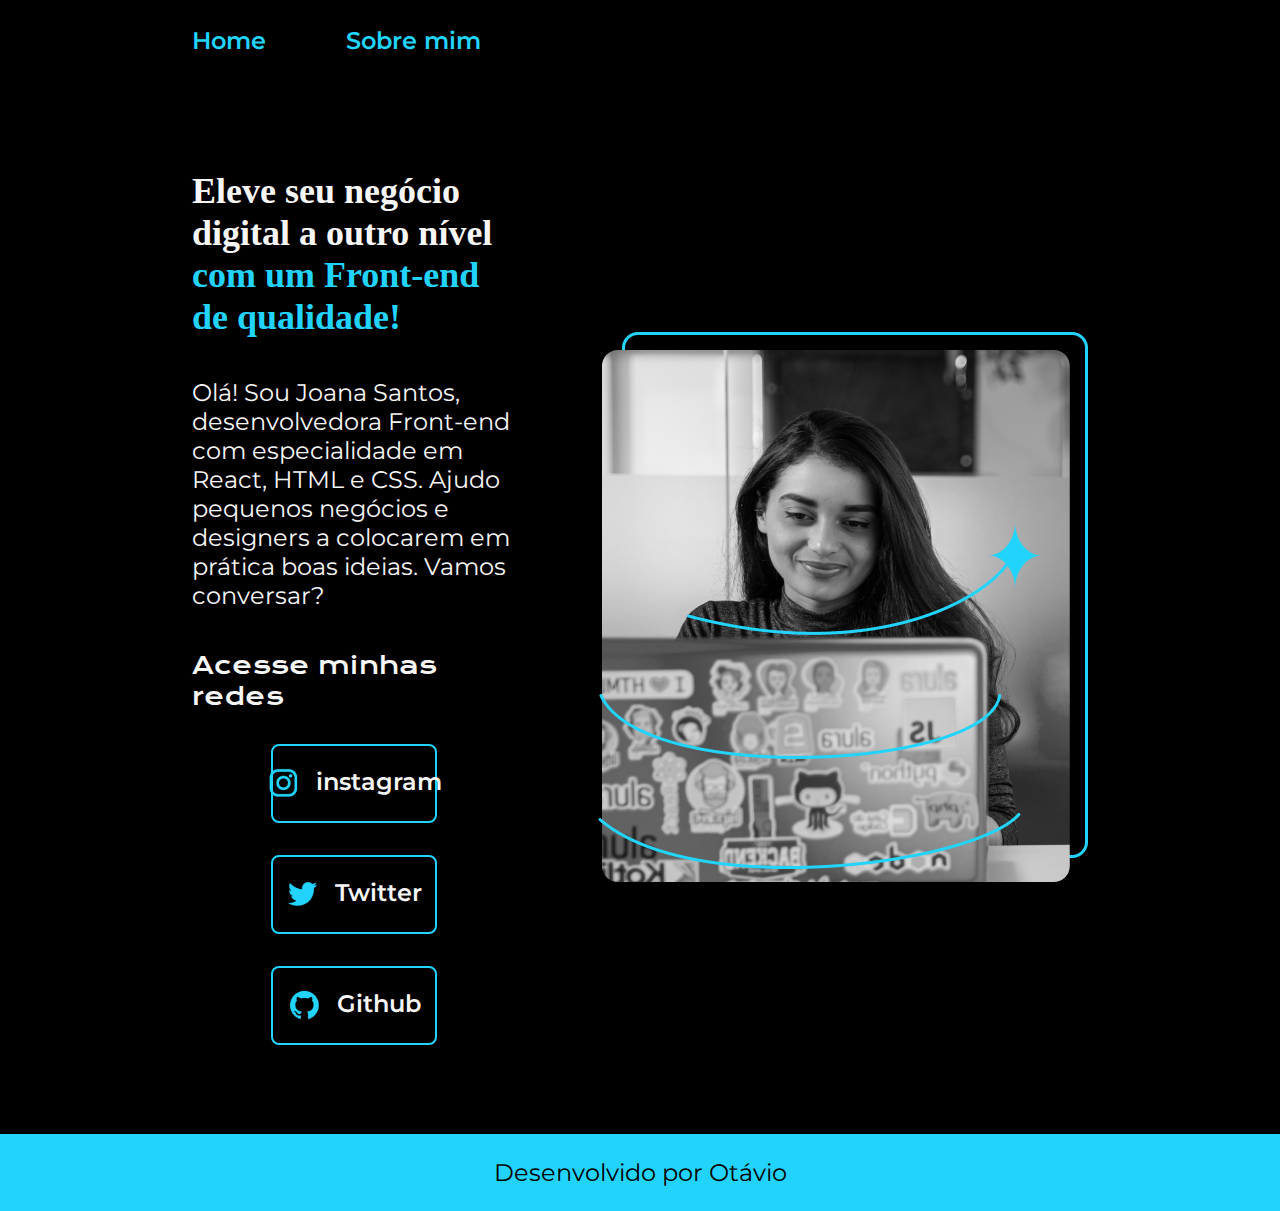
<file: index.html>
<!DOCTYPE html>
<html lang="pt-br">

<head>
    <meta charset="UTF-8">
    <meta http-equiv="X-UA-Compatible" content="IE=edge">
    <meta name="viewport" content="width=device-width, initial-scale=1.0">
    <title>Portifolio</title>
    <link rel="stylesheet" href="./stiles/style.css">
</head>

<body>
    <header class="cabecalho">
        <nav class="cabecalho__menu">
            <a class="cabecalho__menu__link" href="index.html">Home</a>
            <a class="cabecalho__menu__link" href="about.html">Sobre mim</a>
        </nav>
    </header>
    <main class="apresentacao">
        <section class="apresentacao__conteudo">
            <h1 class="apresentacao__conteudo__titulo">Eleve seu negócio digital a outro nível<strong 
            class="titulo-destaque"> com um Front-end de qualidade!
            </strong></h1>
            <p class="apresentacao__conteudo__texto">Olá! Sou Joana Santos, desenvolvedora
            Front-end com especialidade em React, HTML e
            CSS. Ajudo pequenos negócios e designers a
            colocarem em prática boas ideias. Vamos
            conversar?</p>
            <div class="apresentacao__links">
                <h2 class="apresentacao__links__subtitulo">Acesse minhas redes</h2>
                <a class="apresentacao__links__navegacao" href="https://www.instagram.com/hanedalol/">
                    <img src="./imagens/instagram.png">
                    instagram
                    </a>
                <a class="apresentacao__links__navegacao" href="https://twitter.com/SnilleeVTC2">
                    <img src="./imagens/twitter.png">
                    Twitter
                    </a>
                 <a class="apresentacao__links__navegacao" href="https://github.com/htmlHaneda">
                    <img src="./imagens/github.png">
                    Github
                    </a>
            </div>
        </section>
        <img class="apresentacao__imagen" src="./imagens/Imagem.png" alt="Foto da Joana Santos programando">
    </main>
    <footer class="rodape">
        <p>Desenvolvido por Otávio</p>
    </footer>
</body>

</html>
</file>
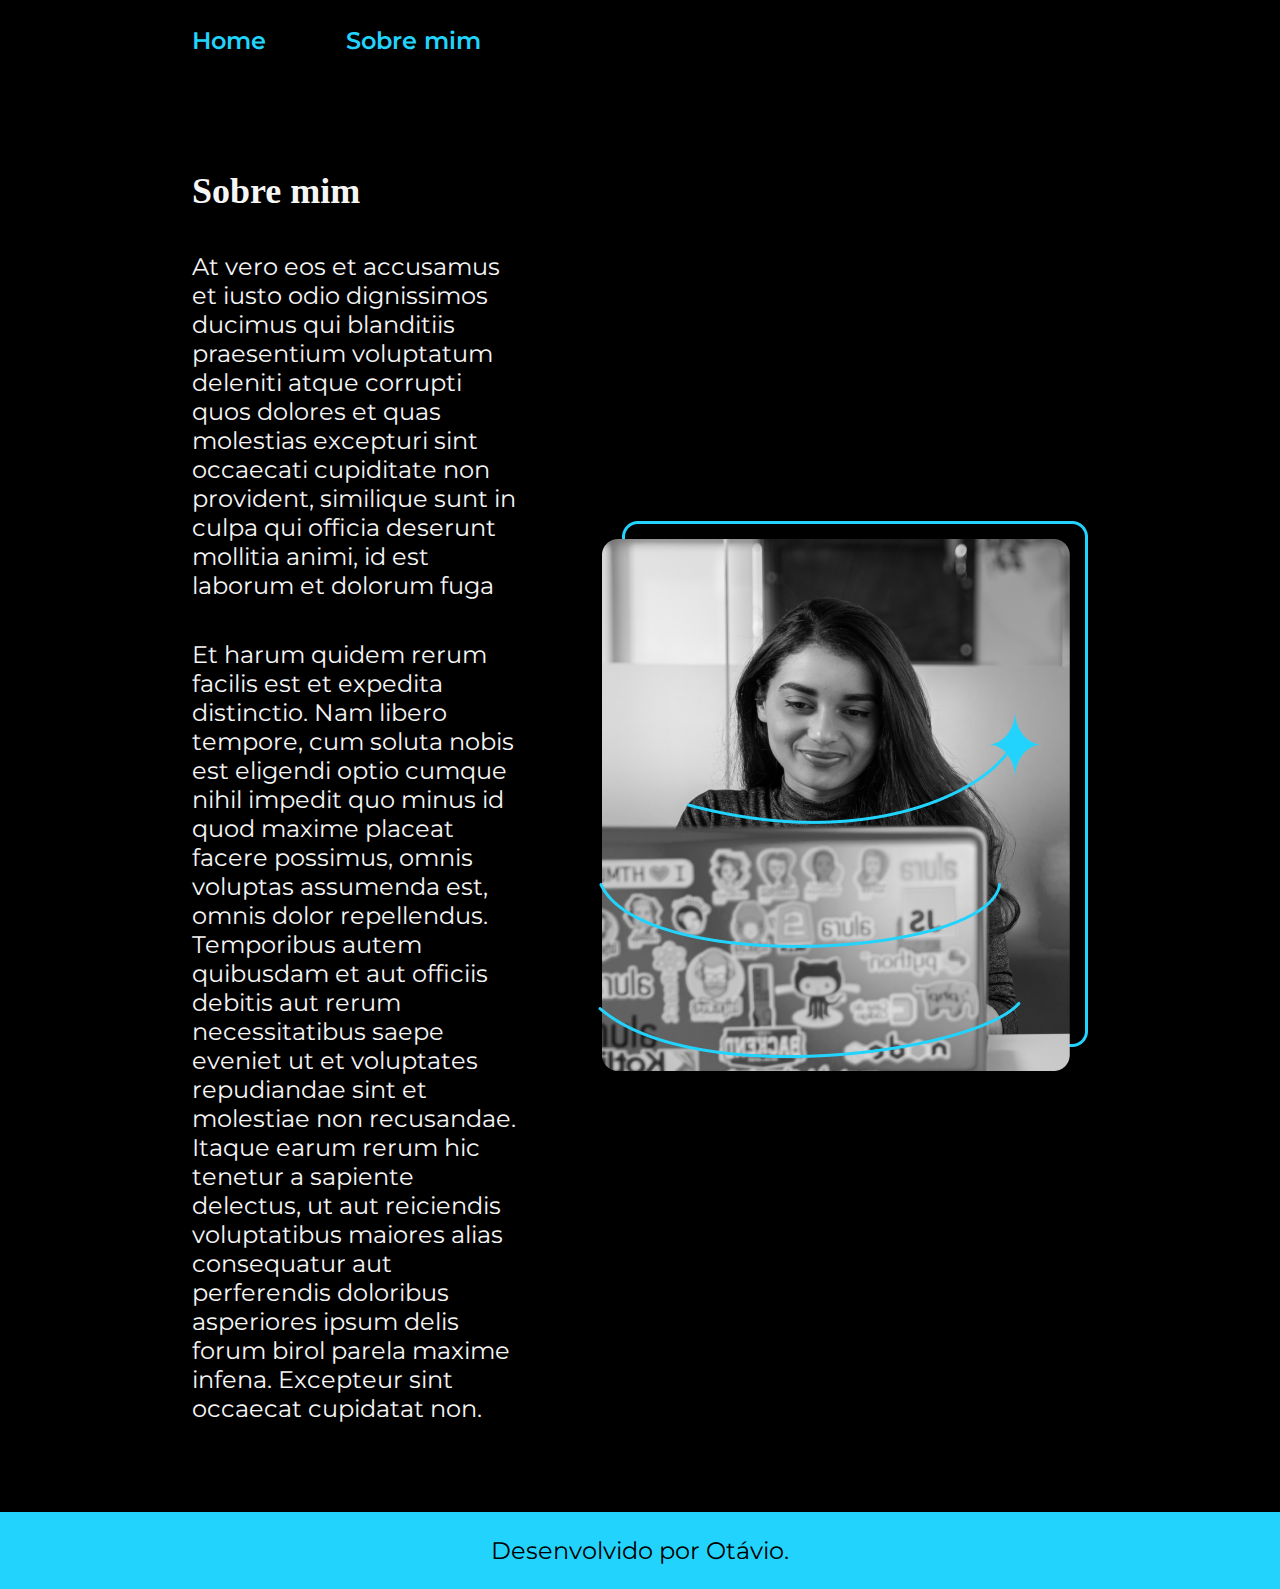
<file: about.html>
<!DOCTYPE html>
<html lang="pt-br">
<head>
    <meta charset="UTF-8">
    <meta name="viewport" content="width=device-width, initial-scale=1.0">
    <title>Sobre mim</title>
    <link rel="stylesheet" href="./stiles/style.css">
</head>
<body>
    <header class="cabecalho">
        <nav class="cabecalho__menu">
            <a class="cabecalho__menu__link" href="index.html">Home</a>
            <a class="cabecalho__menu__link" href="about.html">Sobre mim</a>
        </nav>
    </header>
    <main class="apresentacao">
        <section class="apresentacao__conteudo">
            <h1 class="apresentacao__conteudo__titulo">Sobre mim</h1>
            <p class="apresentacao__conteudo__texto">At vero eos et accusamus et iusto odio dignissimos ducimus qui blanditiis praesentium voluptatum deleniti atque corrupti quos dolores et quas molestias excepturi sint occaecati cupiditate non provident, similique sunt in culpa qui officia deserunt mollitia animi, id est laborum et dolorum fuga</p>
            <p class="apresentacao__conteudo__texto">Et harum quidem rerum facilis est et expedita distinctio. Nam libero tempore, cum soluta nobis est eligendi optio cumque nihil impedit quo minus id quod maxime placeat facere possimus, omnis voluptas assumenda est, omnis dolor repellendus. Temporibus autem quibusdam et aut officiis debitis aut rerum necessitatibus saepe eveniet ut et voluptates repudiandae sint et molestiae non recusandae. Itaque earum rerum hic tenetur a sapiente delectus, ut aut reiciendis voluptatibus maiores alias consequatur aut perferendis doloribus asperiores ipsum delis forum birol parela maxime infena. Excepteur sint occaecat cupidatat non.</p>
        </section>
        <img class="apresentacao__imagen" src="./imagens/Imagem.png" alt="Foto da Joana Santos programando">
    </main>
    <footer class="rodape">
        <p>Desenvolvido por Otávio.</p>
    </footer>
</body>
</html>
</file>
<file: stiles/style.css>
@import url('https://fonts.googleapis.com/css2?family=Krona+One&family=Montserrat:wght@400;600&display=swap');
@media (max-width: 1200px) {
    .cabecalho {
        padding: 10% 0% 0% 15%;
    }

    .cabecalho__menu {
        justify-content: baseline;
    }

    .apresentacao {
        flex-direction: column-reverse;
        padding: 5%;
    }

    .apresentacao__conteudo {
        width: auto;
    }
}


:root {
    --cor-principal: #000000;
    --cor-secundaria: #F6F6F6;
    --cor-terciaria: #22D4FD;
    --cor-hover: #191919;

    --font-principal: 'Krona One', sans-serif; 
    --font-secundaria: 'Montserrat', sans-serif;
}

*{
    margin: 0;
    padding: 0;
}

body{
    /* height: 100vh; */
    box-sizing: border-box;
    background-color: var(--cor-principal);
    color: var(--cor-secundaria);
}

.titulo-destaque{
    color: var(--cor-terciaria)
}

.cabecalho__menu__link {
    font-family: var(--font-secundaria);
    font-size: 1.5rem;
    font-weight: 600;
    color:var(--cor-terciaria);
    text-decoration: none;   
}
.cabecalho {
    padding: 2% 2% 2% 15%;
}

.cabecalho__menu {
    display: flex;
    gap: 80px;
}

.apresentacao{
    padding: 7% 15%;
    display: flex;
    align-items: center;
    justify-content: space-between;
    gap: 82px;
}
.apresentacao__conteudo{
    width: 50%;
    display: flex;
    flex-direction: column;
    gap: 40px;
}

.apresentacao__conteudo__titulo {
    font-size: 2.25rem;
    font-family: var(--fonte-primaria);
}   

.apresentacao__conteudo__texto{
    font-size: 1.5rem;
    font-family: var(--font-secundaria);
}

.apresentacao__links{
    display: flex;
    flex-direction: column;
    justify-content: space-between;
    align-items: center;
    gap: 32px;
}

.apresentacao__links__subtitulo {
    font-family: var(--font-principal);
    font-weight: 400;
    font-size: 1.5rem;
}

.apresentacao__links__navegacao {
    display: flex;
    justify-content: center;
    gap: 16px;
    border: 2px solid var(--cor-terciaria);
    width: 50%;
    text-align: center;
    border-radius: 8px;
    font-size: 1.5rem;
    font-weight: 600;
    padding: 21.5px 0;
    text-decoration: none;
    color: var(--cor-secundaria);
    font-family: var(--font-secundaria);
}

.apresentacao__links__link:hover {
    background-color: var(--cor-hover);
}

.rodape {
    padding: 24px;
    color: var(--cor-principal);
    background-color: var(--cor-terciaria);
    text-align: center;
    font-family: var(--font-secundaria);
    font-size: 1.5rem;
    font-weight: 400;
}

.apresentacao__imagem {
    width: 50%;
}
</file>
